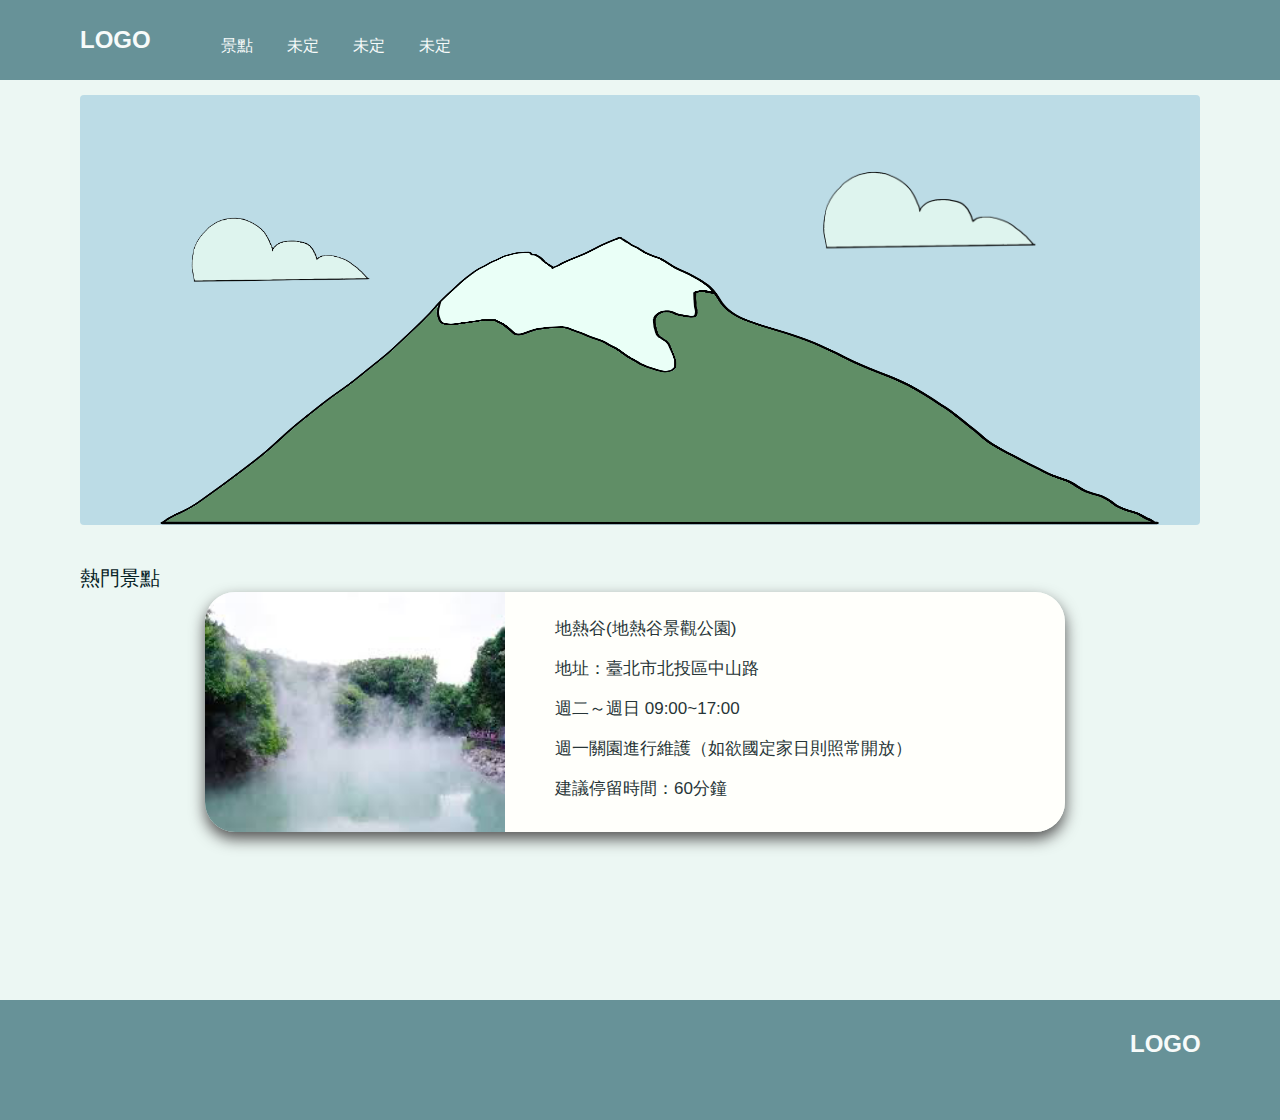
<file: index2.html>
<!DOCTYPE html>
<html lang="en">
<head>
    <meta charset="UTF-8">
    <meta name="viewport" content="width=device-width, initial-scale=1.0">
    <meta http-equiv="X-UA-Compatible" content="ie=edge">
    <title>traveltaiwan</title>
    <link href="./style.css" rel="stylesheet"/>
</head>
<body>
  <div class="bg">
    <header>
      <div class="navbox1">
        <div class="LOGO">LOGO</div>
        <nav>
          <ul type="none">
            <li class="site">景點</li>
            <li class="notyet1">未定</li>
            <li class="notyet2">未定</li>
            <li class="notyet3">未定</li>  
          </ul>  
        </nav>
      </div>
    </header>
  
    <main>
      <nav class="navbox2">
        <img src="大雲.png" class="bigcloud"/>
        <img src="小雲.png" class="smallcloud"/>
        <img src="山.png" class="mountain"/>
      </nav>
    
      <section>
        <div class="hotsite">熱門景點</div>
        <div class="phoint">
          <img src="地熱谷.png" class="floorhot"/>
          <div class="intbox">
            <div class="int">
              <p>地熱谷(地熱谷景觀公園)<br>地址：臺北市北投區中山路<br>週二～週日 09:00~17:00<br>週一關園進行維護（如欲國定家日則照常開放）<br>建議停留時間：60分鐘</p>
            </div>
          </div>
        </div>
      </section>
    </main>
  </div>
  <footer>
    <div class="footbox">
      <div class="LOGObot">LOGO</div>
    </div>
  </footer>
</body>
</html>
</file>
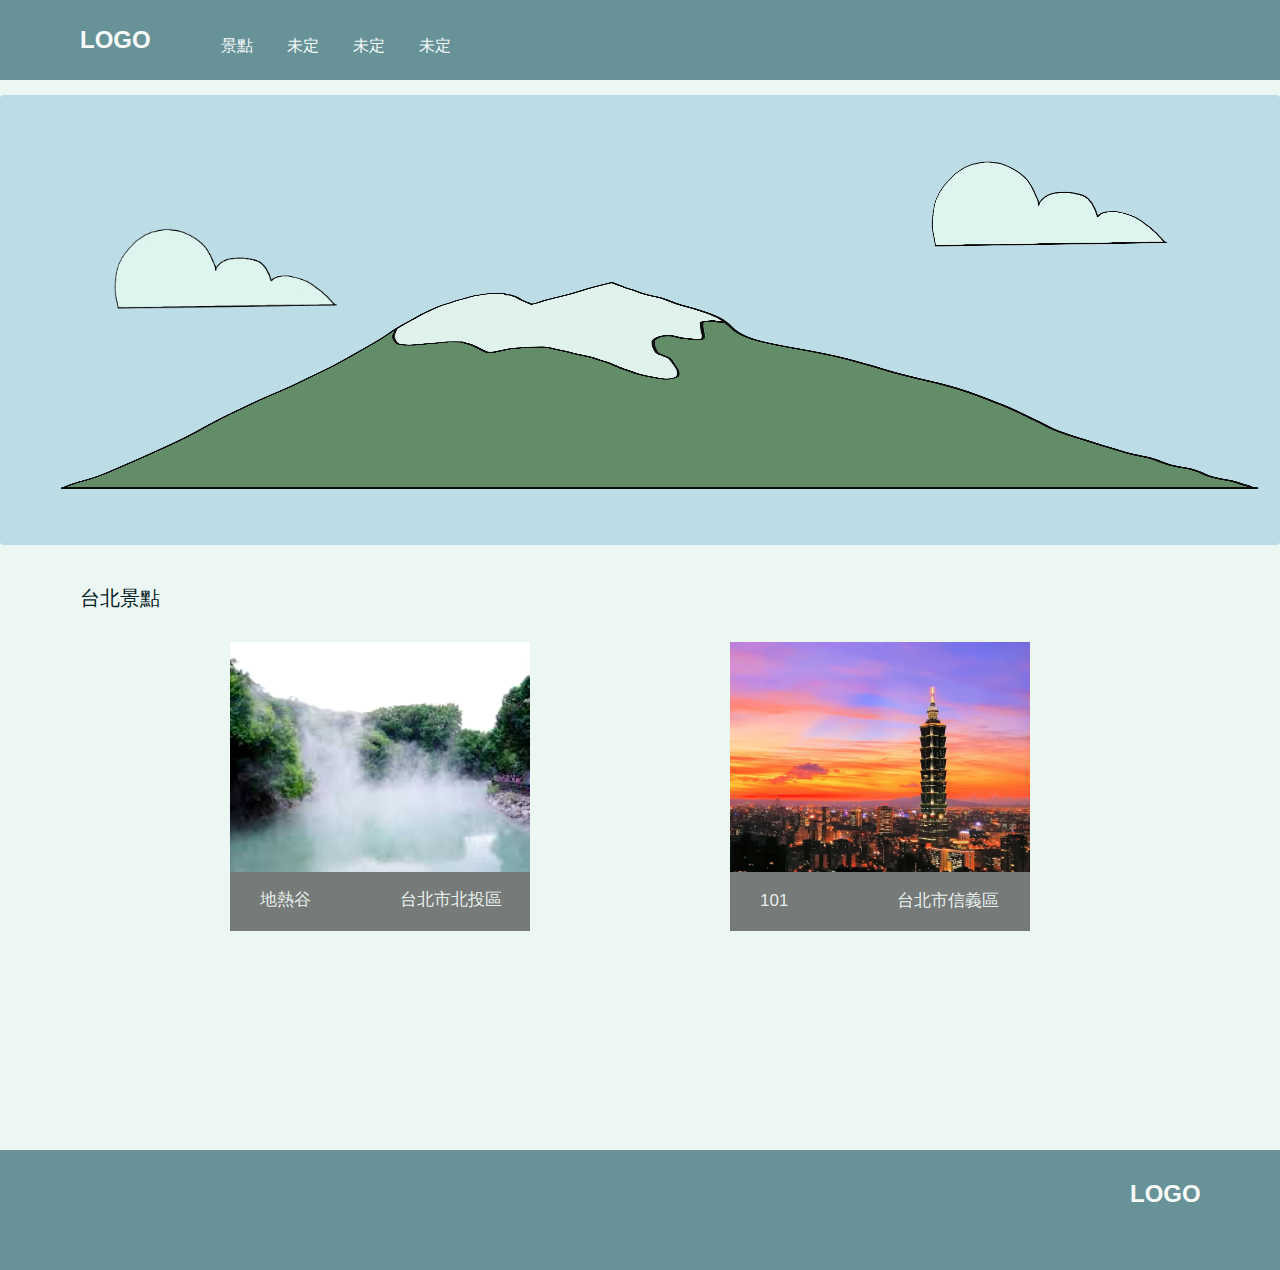
<file: index3.html>
<!DOCTYPE html>
<html lang="en">
<head>
    <meta charset="UTF-8">
    <meta name="viewport" content="width=device-width, initial-scale=1.0">
    <meta http-equiv="X-UA-Compatible" content="ie=edge">
    <title>traveltaiwan</title>
    <link href="./style3.css" rel="stylesheet"/>
</head>
<body>
    <div class="bg">
        <header>
          <div class="navbox1">
            <div class="LOGO">LOGO</div>
            <nav>
              <ul type="none">
                <li class="site">景點</li>
                <li class="notyet1">未定</li>
                <li class="notyet2">未定</li>
                <li class="notyet3">未定</li>  
              </ul>  
            </nav>
          </div>
        </header>
      
        <main>
          <nav class="navbox2">
            <img src="大雲.png" class="bigcloud"/>
            <img src="小雲.png" class="smallcloud"/>
            <img src="山.png" class="mountain"/>
          </nav>
        
          <section>
            <div class="taipeisite">台北景點</div>
            <div class="sitelist">
              <div class="phoint1">
                <div class="floorhover">
                  <img src="地熱谷.png" class="floorhot"/>
                  <div class="floormask">
                    <p><br>週二~週日  09:00~17:00<br>免費參觀</p>
                  </div>
                </div>
                <div class="intbox1">
                  <div class="pfloorhot">地熱谷</div>  <div class="address1">台北市北投區</div>
                </div>
              </div>
              <div class="phoint2">
                <div class="onehover">
                  <img src="101.png" class="one"/>
                  <div class="onemask">
                    <p>觀景台<br>周一〜周日 09:00~22:00</p><p>購物中心<br>周日〜周四 11:00〜21:30
                        <br>周五、周六及國定假日前夕<br>11:00〜22:00</p><p>一般票 全票<br>$600/人</p>
                  </div>
                </div>
                <div class="intbox2">
                  <div class="int2">
                    <div class="pone">101</div>  <div class="address2">台北市信義區</div>
                  </div>
                </div>
              </div>
            </div>
          </section>
        </main>
      </div>
      <footer>
        <div class="footbox">
          <div class="LOGObot">LOGO</div>
        </div>
      </footer> 
</body>
</html>
</file>
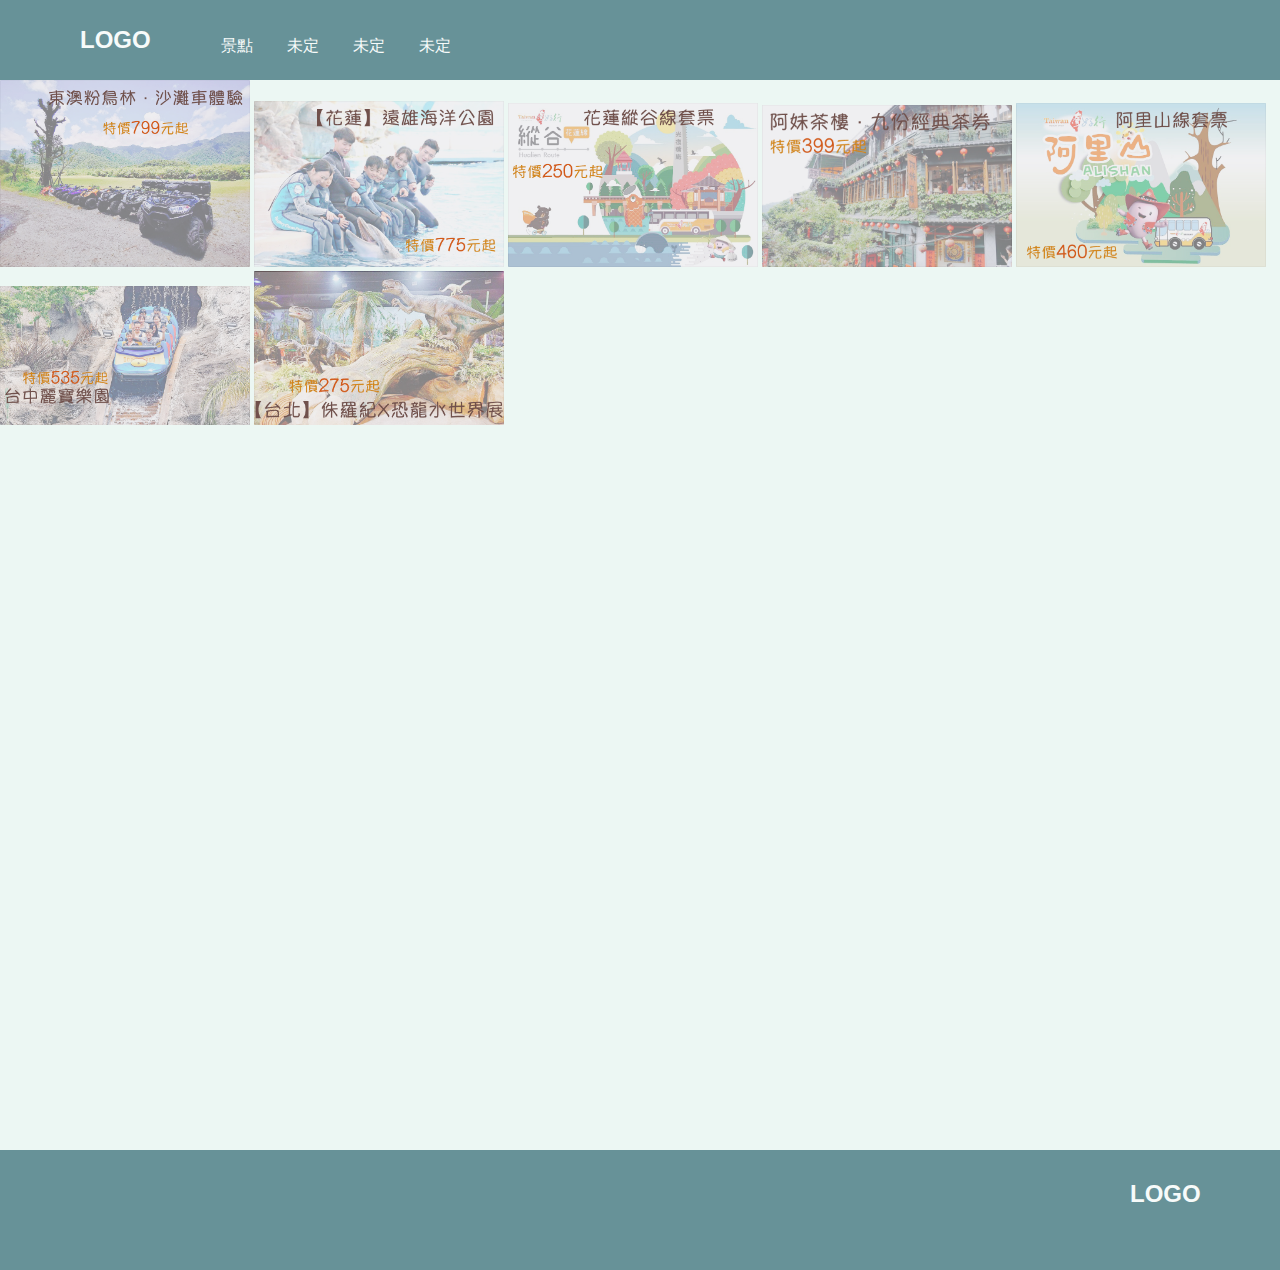
<file: index4.html>
<!DOCTYPE html>
<html lang="en">
<head>
    <meta charset="UTF-8">
    <meta name="viewport" content="width=device-width, initial-scale=1.0">
    <meta http-equiv="X-UA-Compatible" content="ie=edge">
    <title>travelnew</title>
    <link href="./style4.css" rel="stylesheet"/>
</head>
<body>
  <div class="bg">
    <header>
      <div class="navbox1">
        <div class="LOGO">LOGO</div>
        <nav>
          <ul type="none">
            <li class="site">景點</li>
            <li class="notyet1">未定</li>
            <li class="notyet2">未定</li>
            <li class="notyet3">未定</li>  
           </ul>  
        </nav>
      </div>
    </header>
              
    <main>
      <img src="東澳沙灘車-已處理2.png" class="photo"/>
      <img src="花蓮海洋公園-已處理2.png" class="photo"/>
      <img src="花蓮線-已處理2.png" class="photo"/>
      <img src="阿妹茶樓-已處理2.png" class="photo"/>
      <img src="阿里山線-已處理2.png" class="photo"/>
      <img src="台中麗寶-已處理2.png" class="photo"/>
      <img src="侏羅紀-已處理2.png" class="photo"/>
    </main>
  </div>
  <footer>
    <div class="footbox">
      <div class="LOGObot">LOGO</div>
    </div>
  </footer> 
</body>
</html>
</file>
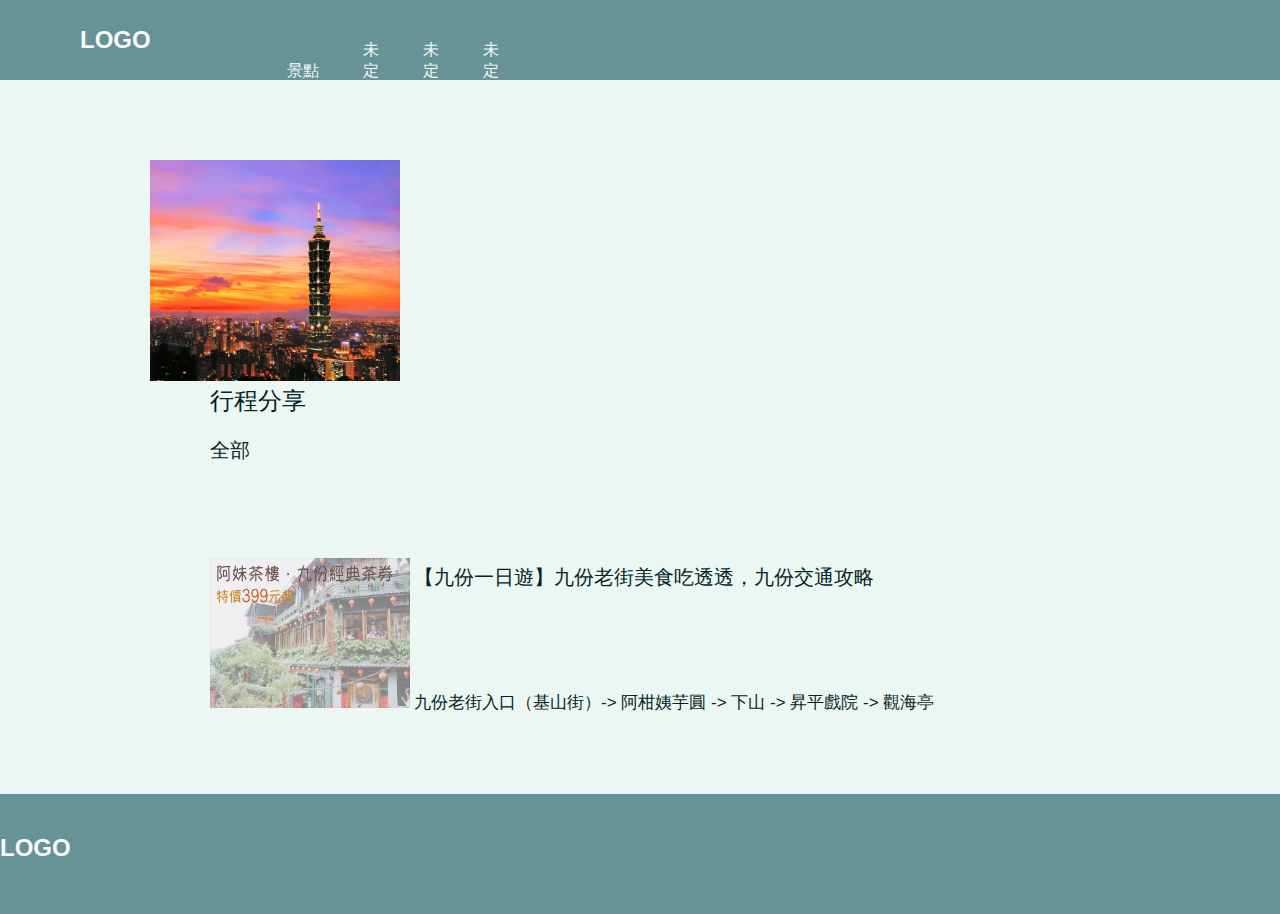
<file: index5.html>
<!DOCTYPE html>
<html lang="en">
<head>
    <meta charset="UTF-8">
    <meta name="viewport" content="width=device-width, initial-scale=1.0">
    <meta http-equiv="X-UA-Compatible" content="ie=edge">
    <title>articlelist</title>
    <link href="./style5.css" rel="stylesheet"/>
</head>
<body>
  <div class="bg">
    <header>
      <div class="navbox1">
        <div class="LOGO">LOGO</div>
        <div class="sitebox">
          <nav>
            <ul type="none">
              <li class="site">景點</li>
              <li class="site1">未定</li>
              <li class="site1">未定</li>
              <li class="site1">未定</li>  
            </ul>  
          </nav>
        </div>
      </div>
    </header>
    
    <main>
      <div class="twobox">
        <img src="101.png" class="one"/>
        <div class="photointro">
          <div class="header">行程分享</div>
          <div class="area">全部</div>
          <img src="阿妹茶樓-已處理2.png" class="mei"/>
          <div class="p">
            <div class="art head"><p>【九份一日遊】九份老街美食吃透透，九份交通攻略</p></div>
            <div class="art route"><p>九份老街入口（基山街）-> 阿柑姨芋圓 -> 下山 -> 昇平戲院 -> 觀海亭</p></div>
          </div>
        </div>
      </div>
    </main>
  </div>
  <footer>
    <div class="footbox">
      <div class="LOGObot">LOGO</div>
    </div>
  </footer> 
</body>
</html>
</file>
<file: style.css>
body {
    margin:0;
}

.bg {
    width: 1280px;
    height: 1000px;
    background-color: #ecf7f3;
    position: relative;
    margin: 0 auto;
}

.navbox1 {
    width: 1280px;
    height: 80px;
    background-color: #679298;
    display: flex;
}

.LOGO {
    font-size: 24px;
    font-family: sans-serif;
    font-weight: bold;
    font-style: normal;
    color: #f7fbfa;
    font-stretch: normal;
    letter-spacing: normal;
    text-align: left;
    margin-left: 80px;
    margin-top: 26px;
}

.site {
    font-size: 16px;
    font-family: sans-serif;
    font-weight: normal;
    font-style: normal;
    color: #f7fbfa;
    font-stretch: normal;
    letter-spacing: normal;
    text-align: left;
    margin-left: 30px;
    margin-top: 20px;
    display: inline-block;
}

.notyet1 {
    font-size: 16px;
    font-family: sans-serif;
    font-weight: normal;
    font-style: normal;
    color: #f7fbfa;
    font-stretch: normal;
    letter-spacing: normal;
    text-align: left;
    margin-left: 30px;
    margin-top: 20px;
    display: inline-block;
}

.notyet2 {
    font-size: 16px;
    font-family: sans-serif;
    font-weight: normal;
    font-style: normal;
    color: #f7fbfa;
    font-stretch: normal;
    letter-spacing: normal;
    text-align: left;
    margin-left: 30px;
    margin-top: 20px;
    display: inline-block;
}

.notyet3 {
    font-size: 16px;
    font-family: sans-serif;
    font-weight: normal;
    font-style: normal;
    color: #f7fbfa;
    font-stretch: normal;
    letter-spacing: normal;
    text-align: left;
    margin-left: 30px;
    margin-top: 20px;
    display: inline-block;
}

.navbox2 {
    width: 1120px;
    height: 430px;
    background-color: #bcdce6;
    display: flex;
    margin-left: 80px;
    margin-top: 15px;
    border-radius: 4px;
}

.bigcloud {
    width: 900px;
    height: 450px;
    object-fit: contain;
    margin-top: -100px;
    margin-left: 400px;
}

.smallcloud {
    width: 200px;
    height: 100px;
    object-fit: contain;
    margin-top: 100px;
    margin-left: -1200px;
}

.mountain {
    width: 1000px;
    height: 500px;
    object-fit: fill;
    margin-top: 7px;
    margin-left: -220px;
}

.hotsite {
    font-size: 20px;
    font-family: sans-serif;
    font-weight: normal;
    font-style: normal;
    color: #062226;
    font-stretch: normal;
    letter-spacing: normal;
    text-align: left;
    margin-left: 80px;
    margin-top: 40px;
}

.phoint {
    display: flex;
    box-shadow: 0px 7px 15px 0px #535353;
    width: 860px;
    height: 240px;
    margin-left: 205px;
    border-radius: 30px;
}

.floorhot {
    width: 300px;
    height: 240px;
    object-fit: fill;
    margin-top: 0px;
    margin-left: 0px;
    border-top-left-radius: 30px;
    border-bottom-left-radius: 30px;
    display: inline-block;
    
}

.intbox {
    display: inline-block;
    width: 560px;
    height: 240px;
    margin-top: 0px;
    margin-left: 0px;
    border-top-right-radius: 30px;
    border-bottom-right-radius: 30px;
    background-color: #fffffb;
 
}

.int {
    font-size: 17px;
    font-family: sans-serif;
    font-weight: normal;
    font-style: normal;
    color: #273537;
    font-stretch: normal;
    letter-spacing: normal;
    text-align: left;
    margin-left: 50px;
    margin-top: 10px;
    line-height: 40px;
}

.footbox {
    width: 1280px;
    height: 120px;
    background-color: #679298;
    position: relative;
    margin:0 auto;
}

.LOGObot {
    font-size: 24px;
    font-family: sans-serif;
    font-weight: bold;
    font-style: normal;
    color: #f7fbfa;
    font-stretch: normal;
    letter-spacing: normal;
    text-align: left;
    margin-left: 1130px;
    padding-top: 30px;
}
</file>
<file: style3.css>
body {
    margin:0;
    background-color: #ecf7f3;
}

.bg {
    width: 100%;
    height: 1150px;
    background-color: #ecf7f3;
    position: relative;
    margin: 0;
}

.navbox1 {
    width: 100%;
    height: 80px;
    background-color: #679298;
    display: flex;
}

.LOGO {
    font-size: 24px;
    font-family: sans-serif;
    font-weight: bold;
    font-style: normal;
    color: #f7fbfa;
    font-stretch: normal;
    letter-spacing: normal;
    text-align: left;
    margin-left: 80px;
    margin-top: 26px;
}

.site {
    font-size: 16px;
    font-family: sans-serif;
    font-weight: normal;
    font-style: normal;
    color: #f7fbfa;
    font-stretch: normal;
    letter-spacing: normal;
    text-align: left;
    margin-left: 30px;
    margin-top: 20px;
    display: inline-block;
}

.notyet1 {
    font-size: 16px;
    font-family: sans-serif;
    font-weight: normal;
    font-style: normal;
    color: #f7fbfa;
    font-stretch: normal;
    letter-spacing: normal;
    text-align: left;
    margin-left: 30px;
    margin-top: 20px;
    display: inline-block;
}

.notyet2 {
    font-size: 16px;
    font-family: sans-serif;
    font-weight: normal;
    font-style: normal;
    color: #f7fbfa;
    font-stretch: normal;
    letter-spacing: normal;
    text-align: left;
    margin-left: 30px;
    margin-top: 20px;
    display: inline-block;
}

.notyet3 {
    font-size: 16px;
    font-family: sans-serif;
    font-weight: normal;
    font-style: normal;
    color: #f7fbfa;
    font-stretch: normal;
    letter-spacing: normal;
    text-align: left;
    margin-left: 30px;
    margin-top: 20px;
    display: inline-block;
}

.navbox2 {

    width: 1280px;
    height: 450px;
    background-color: #bcdce6;
    display: flex;
    margin: 15px auto 0 ;

    border-radius: 4px;
}

.bigcloud {
    width: 1000px;
    height: 500px;
    object-fit: contain;
    margin-top: -130px;
    margin-left: 550px;
}

.smallcloud {
    width: 250px;
    height: 150px;
    object-fit: contain;
    margin-top: 93px;
    margin-left: -1450px;
}

.mountain {
    width: 1200px;
    height: 360px;
    object-fit: fill;
    margin-top: 90px;
    margin-left: -290px;
    filter: contrast(90%);
}

.taipeisite {
    font-size: 20px;
    font-family: sans-serif;
    font-weight: normal;
    font-style: normal;
    color: #062226;
    font-stretch: normal;
    letter-spacing: normal;
    text-align: left;
    margin-left: 80px;
    margin-top: 40px;
}

.sitelist {
    display: flex;
}

.phoint1 {
    display: inline-block;
}

.floorhot {
    width: 300px;
    height: 230px;
    object-fit: fill;
    margin-top: 30px;
    margin-left: 230px;
    filter: contrast(110%);
}

.floorhover {
    position: relative;
}

.floormask {
    position: absolute;
    opacity: 0;
    width: 300px;
    height: 230px;
    background: rgba( 8, 8, 8, 0.6);
    color: rgba( 247, 255, 252, 0.9);
    font-size: 15px;
    font-family: sans-serif;
    font-weight: normal;
    font-style: normal;
    text-align: center;
    margin-top: -235px;
    margin-left: 230px;
    line-height: 50px;
}

.floorhover:hover .floormask {
    opacity:1;
}

.intbox1 {
    width: 300px;
    height: 60px;
    margin-top: -5px;
    margin-left: 230px;
    background-color: rgba( 0, 0, 0, 0.5);
}

.pfloorhot {
    font-size: 17px;
    font-family: sans-serif;
    font-weight: normal;
    font-style: normal;
    color: rgba( 247, 255, 252, 0.9);
    font-stretch: normal;
    letter-spacing: normal;
    text-align: left;
    margin-left: 30px;
    padding-top: 17px;
    display: inline-block;
}

.address1 {
    font-size: 17px;
    font-family: sans-serif;
    font-weight: normal;
    font-style: normal;
    color: rgba( 247, 255, 252, 0.9);
    font-stretch: normal;
    letter-spacing: normal;
    text-align: left;
    margin-left: 85px;
    padding-top: 17px;
    display: inline-block;
}

.phoint2 {
    display: inline-block;
}

.one {
    width: 300px;
    height: 230px;
    object-fit: fill;
    margin-top: 30px;
    margin-left: 200px;
}

.onehover {
    position: relative;
}

.onemask {
    position: absolute;
    opacity: 0;
    width: 300px;
    height: 230px;
    background: rgba( 8, 8, 8, 0.6);
    color: rgba( 247, 255, 252, 0.9);
    font-size: 15px;
    font-family: sans-serif;
    font-weight: normal;
    font-style: normal;
    text-align: center;
    margin-top: -235px;
    margin-left: 200px;
}

.onehover:hover .onemask {
    opacity: 1;
}

.intbox2 {
    width: 300px;
    height: 60px;
    margin-top: -5px;
    margin-left: 200px;
    background-color: rgba( 0, 0, 0, 0.5);
}

.pone {
    font-size: 17px;
    font-family: sans-serif;
    font-weight: normal;
    font-style: normal;
    color: rgba( 247, 255, 252, 0.9);
    font-stretch: normal;
    letter-spacing: normal;
    text-align: left;
    padding-left: 30px;
    padding-top: 18px;
    display: inline-block;
}

.address2 {
    font-size: 17px;
    font-family: sans-serif;
    font-weight: normal;
    font-style: normal;
    color: rgba( 247, 255, 252, 0.9);
    font-stretch: normal;
    letter-spacing: normal;
    text-align: left;
    padding-left: 105px;
    padding-top: 18px;
    display: inline-block;
}

.footbox {
    width: 1280px;
    height: 120px;
    background-color: #679298;
    position: relative;
    margin:0 auto;
}

.LOGObot {
    font-size: 24px;
    font-family: sans-serif;
    font-weight: bold;
    font-style: normal;
    color: #f7fbfa;
    font-stretch: normal;
    letter-spacing: normal;
    text-align: left;
    margin-left: 1130px;
    padding-top: 30px;
}
</file>
<file: style4.css>
body {
    margin:0;
    background-color: #ecf7f3;
}

.bg {
    width: 100%;
    height: 1150px;
    background-color: #ecf7f3;
    position: relative;
    margin: 0;
}

.navbox1 {
    width: 100%;
    height: 80px;
    background-color: #679298;
    display: flex;
}

.LOGO {
    font-size: 24px;
    font-family: sans-serif;
    font-weight: bold;
    font-style: normal;
    color: #f7fbfa;
    font-stretch: normal;
    letter-spacing: normal;
    text-align: left;
    margin-left: 80px;
    margin-top: 26px;
}

.site {
    font-size: 16px;
    font-family: sans-serif;
    font-weight: normal;
    font-style: normal;
    color: #f7fbfa;
    font-stretch: normal;
    letter-spacing: normal;
    text-align: left;
    margin-left: 30px;
    margin-top: 20px;
    display: inline-block;
}

.notyet1 {
    font-size: 16px;
    font-family: sans-serif;
    font-weight: normal;
    font-style: normal;
    color: #f7fbfa;
    font-stretch: normal;
    letter-spacing: normal;
    text-align: left;
    margin-left: 30px;
    margin-top: 20px;
    display: inline-block;
}

.notyet2 {
    font-size: 16px;
    font-family: sans-serif;
    font-weight: normal;
    font-style: normal;
    color: #f7fbfa;
    font-stretch: normal;
    letter-spacing: normal;
    text-align: left;
    margin-left: 30px;
    margin-top: 20px;
    display: inline-block;
}

.notyet3 {
    font-size: 16px;
    font-family: sans-serif;
    font-weight: normal;
    font-style: normal;
    color: #f7fbfa;
    font-stretch: normal;
    letter-spacing: normal;
    text-align: left;
    margin-left: 30px;
    margin-top: 20px;
    display: inline-block;
}

.photo {
    width: 250px;
    border-radius: 1px;
}

.photo:hover {
    filter: contrast(130%);
    transform: scale(1.3);
}

.footbox {
    width: 1280px;
    height: 120px;
    background-color: #679298;
    position: relative;
    margin:0 auto;
}

.LOGObot {
    font-size: 24px;
    font-family: sans-serif;
    font-weight: bold;
    font-style: normal;
    color: #f7fbfa;
    font-stretch: normal;
    letter-spacing: normal;
    text-align: left;
    margin-left: 1130px;
    padding-top: 30px;
}
</file>
<file: style5.css>
body, html {
    width: 100%;
    height: 100%;
    background-color: #ecf7f3;
}

* {
    margin: 0 auto;
    padding: 0;
    position: relative;
}

.navbox1 {
    width: 100%;
    height: 80px;
    background-color: #679298;
    display: flex;
}

.LOGO {
    font-size: 24px;
    font-family: sans-serif;
    font-weight: bold;
    color: #f7fbfa;
    text-align: left;
    margin: 26px 0px auto 80px;
}

.site {
    font-size: 16px;
    font-family: sans-serif;
    color: #f7fbfa;
    text-align: left;
    display: inline-block;
    margin: 40px 0 auto -400px;
}

.site1 {
    font-size: 16px;
    font-family: sans-serif;
    color: #f7fbfa;
    text-align: left;
    display: inline-block;
    margin: 40px 0 auto 40px;
}

.twobox {
    margin: 80px 150px;
}

.one {
    width: 250px;
    display: inline-block;
}

.photointro {
    display: inline-block;
    margin-left: 60px;
}

.header {
    font-size: 24px;
    font-family: sans-serif;
    color: #062226;
    text-align: left;
}

.area {
    font-size: 20px;
    font-family: sans-serif;
    color: #062226;
    text-align: left;
    margin-top: 20px;
}

.mei {
    /* display: inline-block; */
    width: 200px;
    height: 150px;
}

.p {
    display: inline-block;
}

.art {
    font-family: sans-serif;
    color: #062226;
    text-align: left;
    margin-top: 100px;
}

.head {
    font-size: 20px;   
}

.route {
    font-size: 17px;
}

.footbox {
    width: 100%;
    height: 120px;
    background-color: #679298;
    padding-right: 80px;
}

.LOGObot {
    font-size: 24px;
    font-family: sans-serif;
    font-weight: bold;
    color: #f7fbfa;
    padding-top: 40px;
}
</file>
